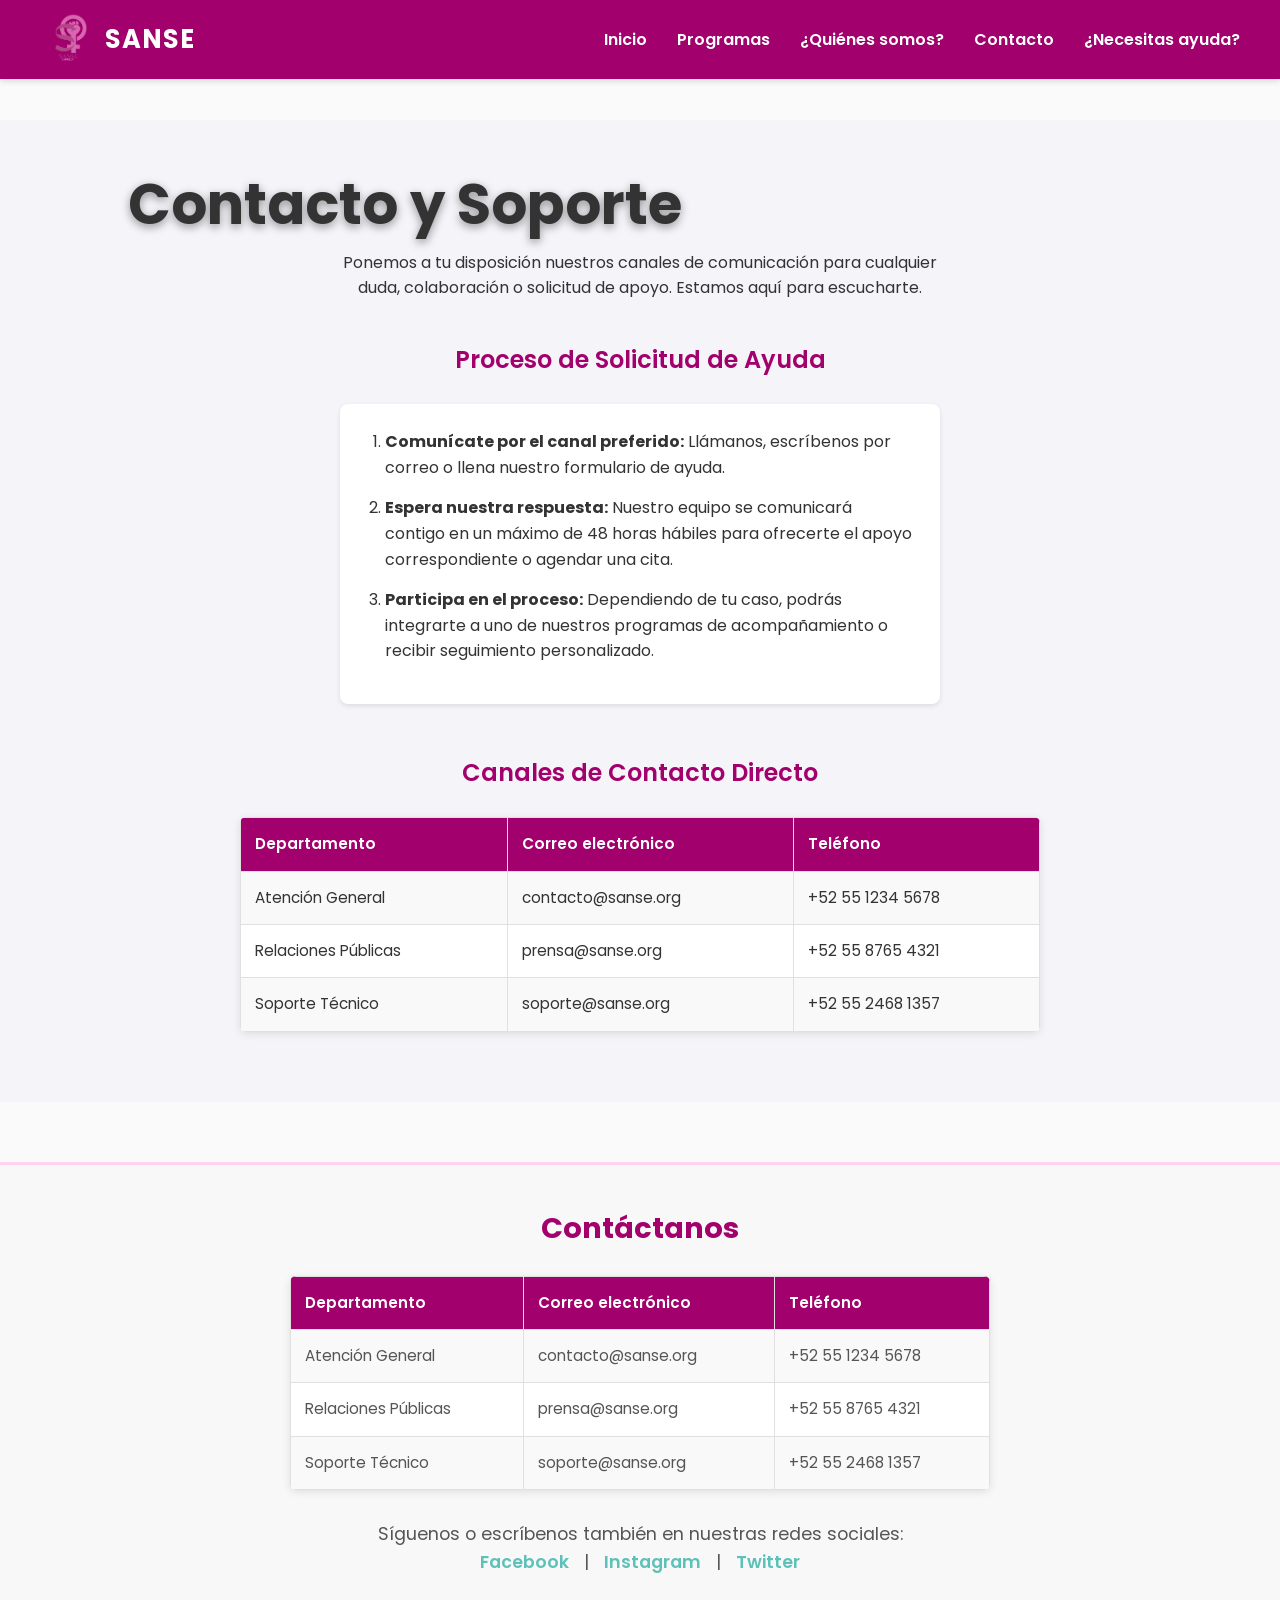
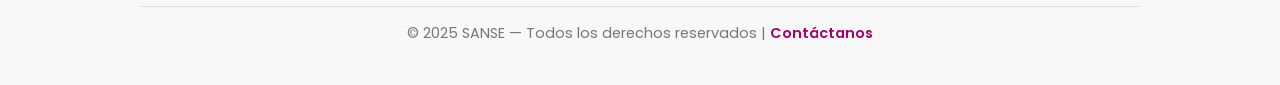
<file: contacto.html>
<!DOCTYPE html>
<html lang="es">

<head>
    <meta charset="UTF-8">
    <meta name="viewport" content="width=device-width, initial-scale=1.0">
    <title>SANSE - Contacto</title>
    <link rel="stylesheet" href="style.css">
</head>

<body>
    <header>
        <div class="logo">
            <img src="logos.png" alt="Logo SANSE">
            <h2>SANSE</h2>
        </div>

        <nav>
            <ul>
                <li><a href="index.html">Inicio</a></li>
                <li><a href="programas.html">Programas</a></li>
                <li><a href="Quienessomos.html">¿Quiénes somos?</a></li>
                <li><a href="contacto.html">Contacto</a></li>
                <li><a href="cuestionario_de_ayuda.html">¿Necesitas ayuda?</a></li>
            </ul>
        </nav>
    </header>

    <main>
        <h1>Contacto y Soporte</h1>
        <p style="text-align:center; max-width: 600px; margin: 0 auto 40px;">Ponemos a tu disposición nuestros canales de comunicación para cualquier duda, colaboración o solicitud de apoyo. Estamos aquí para escucharte.</p>

        <div class="contact-methods">
            <h2 style="color:#a2006c; text-align:center; margin-bottom: 25px;">Proceso de Solicitud de Ayuda</h2>
            <div class="proceso" style="max-width: 600px; margin: 0 auto 50px; background-color: #fff; padding: 25px; border-radius: 8px; box-shadow: 0 2px 5px rgba(0,0,0,0.1);">
                <ol style="padding-left: 20px;">
                    <li style="margin-bottom: 15px;"><strong>Comunícate por el canal preferido:</strong> Llámanos, escríbenos por correo o llena nuestro formulario de ayuda.</li>
                    <li style="margin-bottom: 15px;"><strong>Espera nuestra respuesta:</strong> Nuestro equipo se comunicará contigo en un máximo de 48 horas hábiles para ofrecerte el apoyo correspondiente o agendar una cita.</li>
                    <li style="margin-bottom: 15px;"><strong>Participa en el proceso:</strong> Dependiendo de tu caso, podrás integrarte a uno de nuestros programas de acompañamiento o recibir seguimiento personalizado.</li>
                </ol>
            </div>


            <h2 style="color:#a2006c; text-align:center; margin-top:40px; margin-bottom: 25px;">Canales de Contacto Directo</h2>
            <table class="contact-table" style="max-width: 800px; margin-bottom: 30px;">
                <tr>
                    <th>Departamento</th>
                    <th>Correo electrónico</th>
                    <th>Teléfono</th>
                </tr>
                <tr>
                    <td>Atención General</td>
                    <td>contacto@sanse.org</td>
                    <td>+52 55 1234 5678</td>
                </tr>
                <tr>
                    <td>Relaciones Públicas</td>
                    <td>prensa@sanse.org</td>
                    <td>+52 55 8765 4321</td>
                </tr>
                <tr>
                    <td>Soporte Técnico</td>
                    <td>soporte@sanse.org</td>
                    <td>+52 55 2468 1357</td>
                </tr>
            </table>
        </div>
    </main>

    <footer>
        <div class="footer-content">
            <h3>Contáctanos</h3>
            <table class="contact-table">
                <tr>
                    <th>Departamento</th>
                    <th>Correo electrónico</th>
                    <th>Teléfono</th>
                </tr>
                <tr>
                    <td>Atención General</td>
                    <td>contacto@sanse.org</td>
                    <td>+52 55 1234 5678</td>
                </tr>
                <tr>
                    <td>Relaciones Públicas</td>
                    <td>prensa@sanse.org</td>
                    <td>+52 55 8765 4321</td>
                </tr>
                <tr>
                    <td>Soporte Técnico</td>
                    <td>soporte@sanse.org</td>
                    <td>+52 55 2468 1357</td>
                </tr>
            </table>

            <div class="social-links">
                <p>Síguenos o escríbenos también en nuestras redes sociales:</p>
                <a href="https://www.facebook.com" target="_blank">Facebook</a> |
                <a href="https://www.instagram.com/sanse_oficial?igsh=MTE3MDU2OTYweDBpdQ==" target="_blank">Instagram</a> |
                <a href="https://twitter.com" target="_blank">Twitter</a>
            </div>

            <p class="legal">
                © 2025 SANSE — Todos los derechos reservados | <a href="contacto.html">Contáctanos</a>
            </p>
        </div>
    </footer>
</body>

</html>
</file>
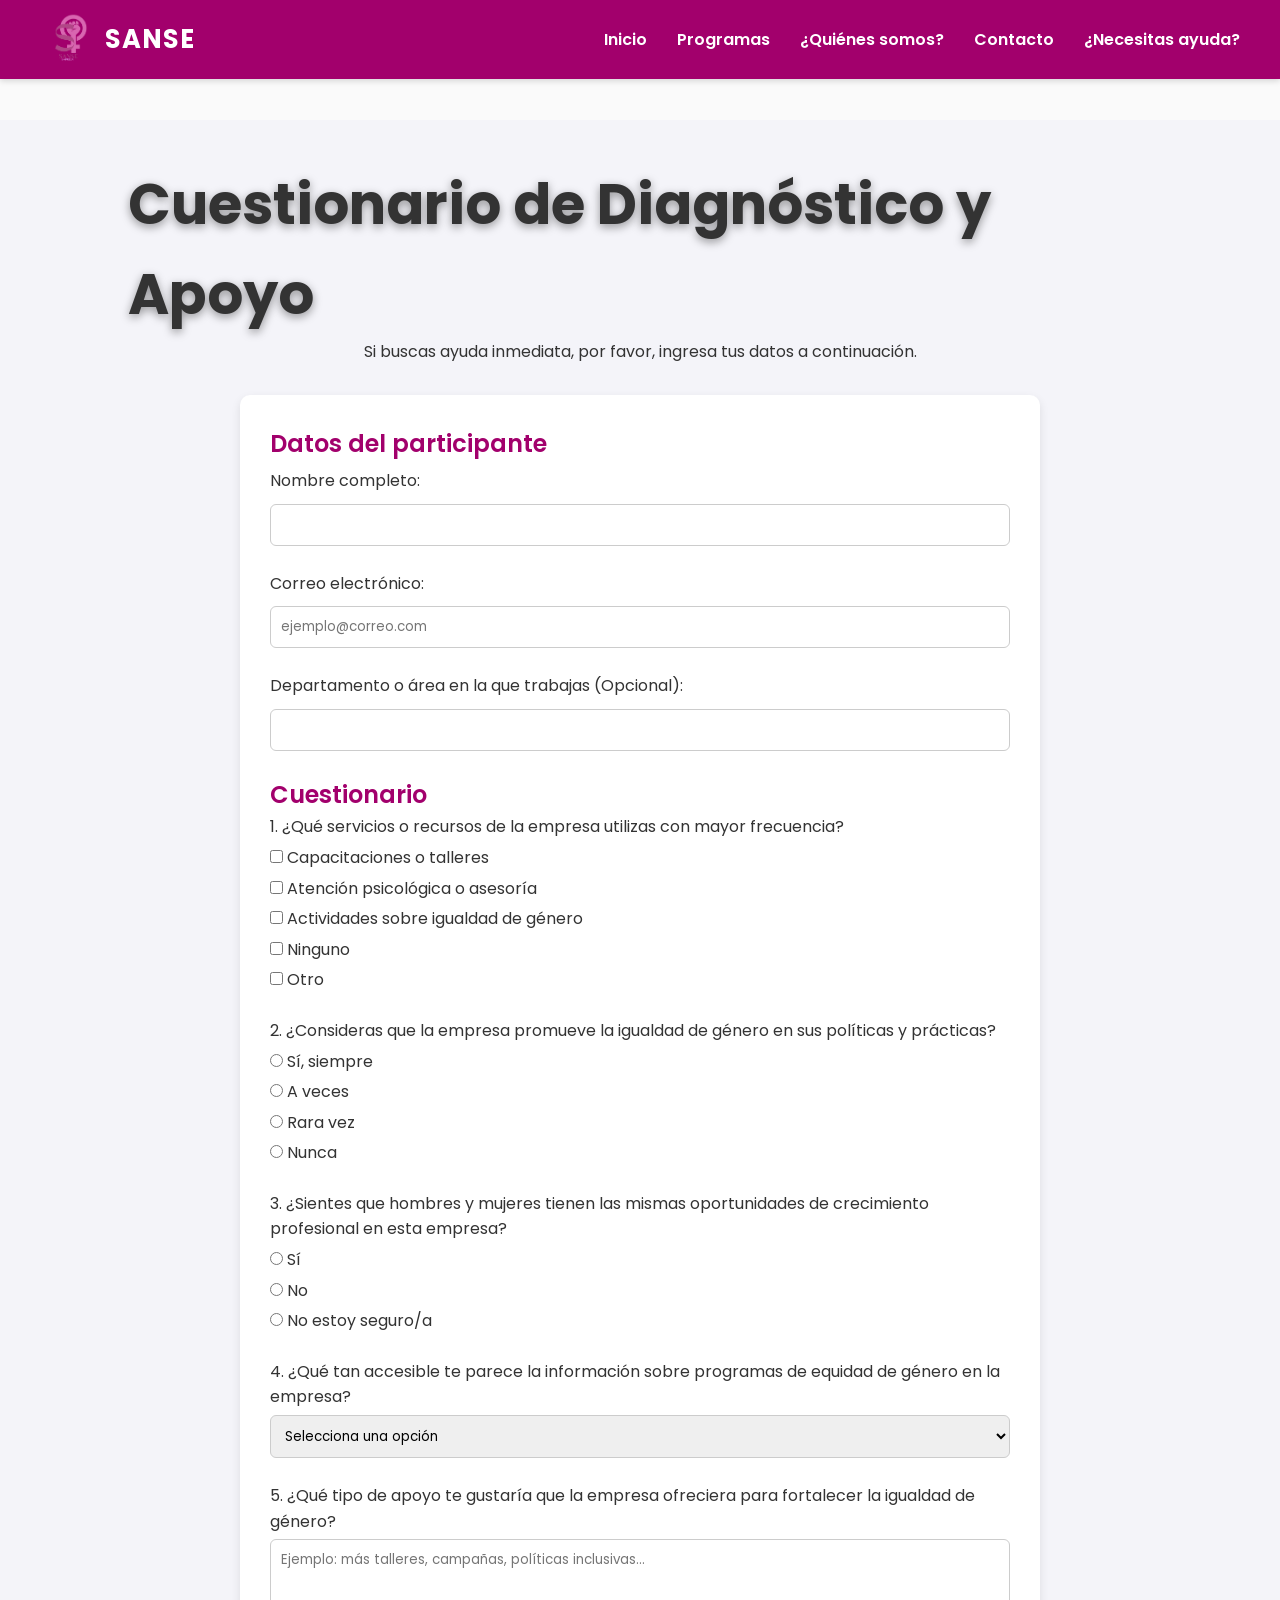
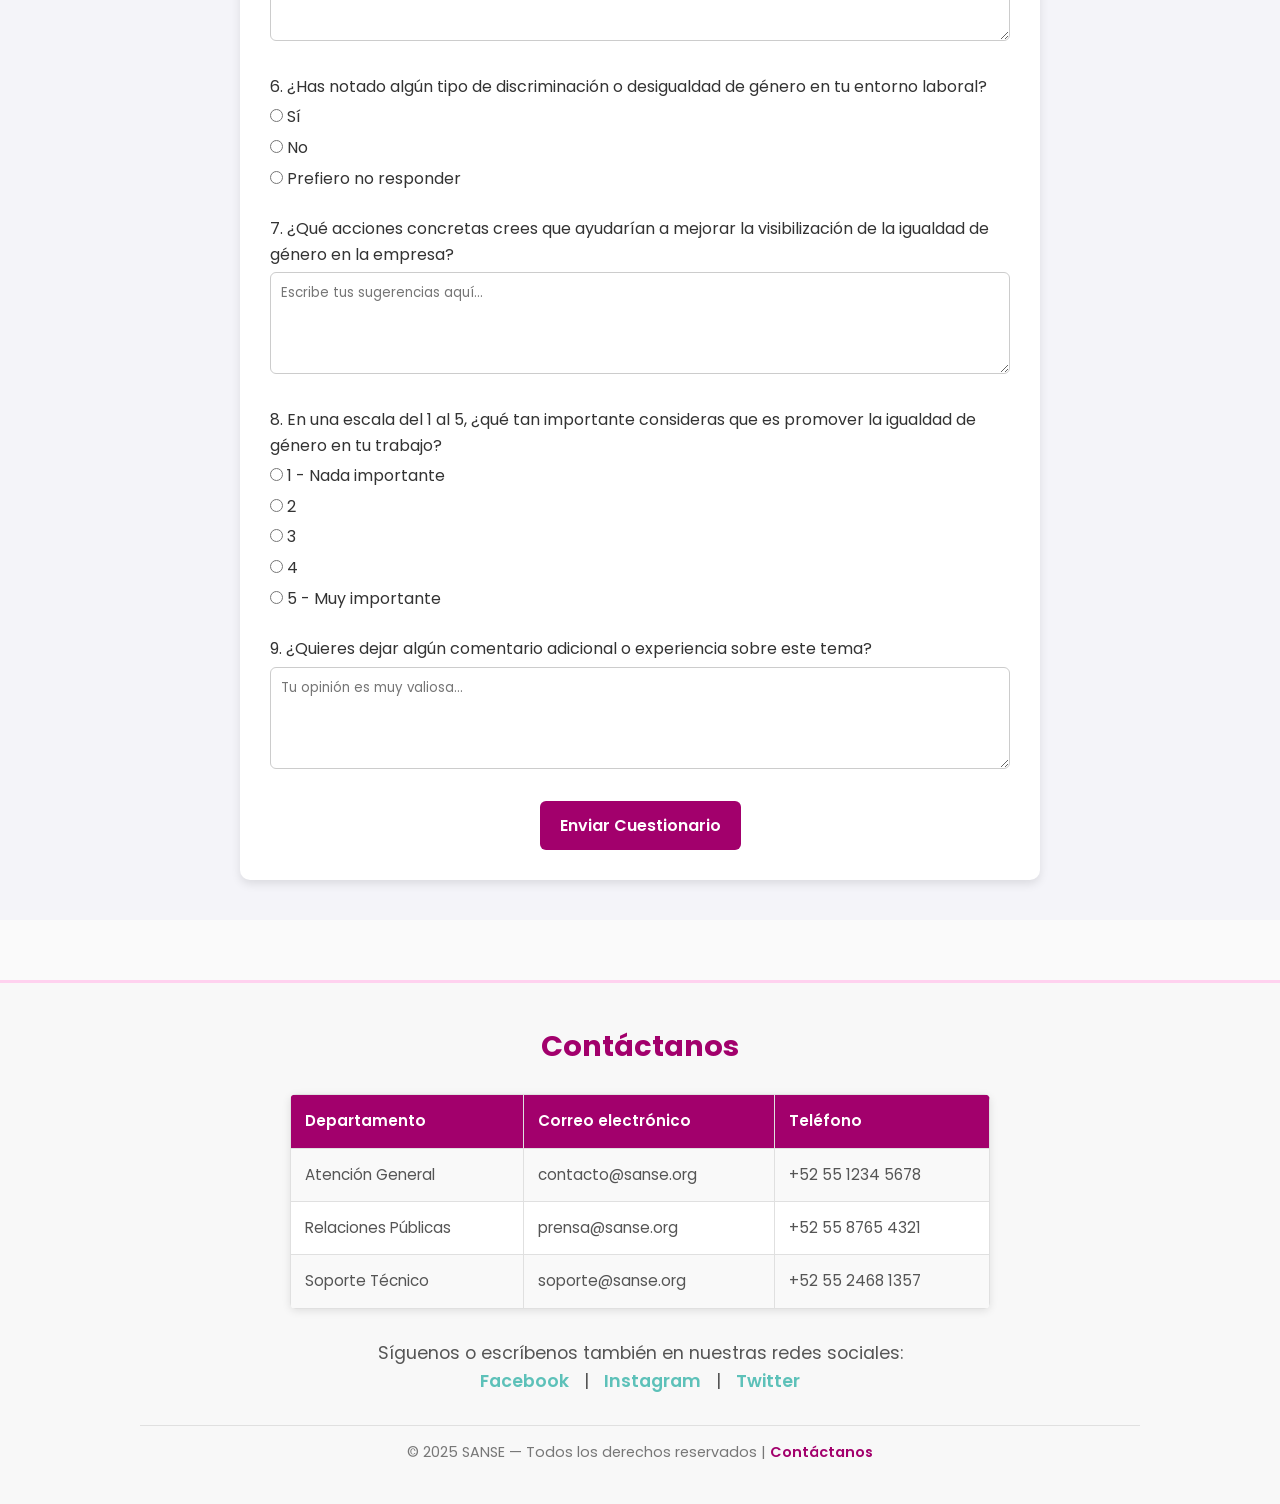
<file: cuestionario_de_ayuda.html>
<!DOCTYPE html>
<html lang="es">

<head>
    <meta charset="UTF-8">
    <meta name="viewport" content="width=device-width, initial-scale=1.0">
    <title>SANSE - Cuestionario/Ayuda</title>
    <link rel="stylesheet" href="style.css">
</head>

<body>
    <header>
        <div class="logo">
            <img src="logos.png" alt="Logo SANSE">
            <h2>SANSE</h2>
        </div>

        <nav>
            <ul>
                <li><a href="index.html">Inicio</a></li>
                <li><a href="programas.html">Programas</a></li>
                <li><a href="Quienessomos.html">¿Quiénes somos?</a></li>
                <li><a href="contacto.html">Contacto</a></li>
                <li><a href="cuestionario_de_ayuda.html">¿Necesitas ayuda?</a></li>
            </ul>
        </nav>
    </header>

    <main>
        <h1>Cuestionario de Diagnóstico y Apoyo</h1>
        <p style="text-align:center; margin-bottom:30px;">Si buscas ayuda inmediata, por favor, ingresa tus datos a continuación.</p>

        <form id="cuestionario" action="https://script.google.com/a/macros/plantelazteca.edu.mx/s/AKfycbyPzMc8VeZOD2BtMThOWKb_WY7a-u0kMVfzgliu-SGUg7gNeloGrZ2du7ec5qk770W6/exec" method="POST">
            <h2>Datos del participante</h2>

            <div class="pregunta">
                <label for="nombre">Nombre completo:</label>
                <input type="text" id="nombre" name="Nombre" required>
            </div>

            <div class="pregunta">
                <label for="correo">Correo electrónico:</label>
                <input type="email" id="correo" name="Correo" placeholder="ejemplo@correo.com" required>
            </div>

            <div class="pregunta">
                <label for="departamento">Departamento o área en la que trabajas (Opcional):</label>
                <input type="text" id="departamento" name="Departamento">
            </div>

            <h2>Cuestionario</h2>

            <div class="pregunta">
                <p>1. ¿Qué servicios o recursos de la empresa utilizas con mayor frecuencia?</p>
                <label><input type="checkbox" name="Servicios" value="Capacitaciones"> Capacitaciones o talleres</label>
                <label><input type="checkbox" name="Servicios" value="Atencion_Psicologica"> Atención psicológica o asesoría</label>
                <label><input type="checkbox" name="Servicios" value="Actividades_Igualdad"> Actividades sobre igualdad de género</label>
                <label><input type="checkbox" name="Servicios" value="Ninguno"> Ninguno</label>
                <label><input type="checkbox" name="Servicios" value="Otro"> Otro</label>
            </div>

            <div class="pregunta">
                <p>2. ¿Consideras que la empresa promueve la igualdad de género en sus políticas y prácticas?</p>
                <label><input type="radio" name="Promueve_Igualdad" value="Sí, siempre"> Sí, siempre</label>
                <label><input type="radio" name="Promueve_Igualdad" value="A veces"> A veces</label>
                <label><input type="radio" name="Promueve_Igualdad" value="Rara vez"> Rara vez</label>
                <label><input type="radio" name="Promueve_Igualdad" value="Nunca"> Nunca</label>
            </div>

            <div class="pregunta">
                <p>3. ¿Sientes que hombres y mujeres tienen las mismas oportunidades de crecimiento profesional en esta empresa?</p>
                <label><input type="radio" name="Oportunidades" value="Si"> Sí</label>
                <label><input type="radio" name="Oportunidades" value="No"> No</label>
                <label><input type="radio" name="Oportunidades" value="No sabe"> No estoy seguro/a</label>
            </div>

            <div class="pregunta">
                <p>4. ¿Qué tan accesible te parece la información sobre programas de equidad de género en la empresa?</p>
                <select name="Accesibilidad" required>
                    <option value="">Selecciona una opción</option>
                    <option value="Muy accesible">Muy accesible</option>
                    <option value="Algo accesible">Algo accesible</option>
                    <option value="Poco accesible">Poco accesible</option>
                    <option value="Nada accesible">Nada accesible</option>
                </select>
            </div>

            <div class="pregunta">
                <p>5. ¿Qué tipo de apoyo te gustaría que la empresa ofreciera para fortalecer la igualdad de género?</p>
                <textarea name="Apoyo_Deseado" rows="4" placeholder="Ejemplo: más talleres, campañas, políticas inclusivas..."></textarea>
            </div>

            <div class="pregunta">
                <p>6. ¿Has notado algún tipo de discriminación o desigualdad de género en tu entorno laboral?</p>
                <label><input type="radio" name="Discriminacion" value="Si"> Sí</label>
                <label><input type="radio" name="Discriminacion" value="No"> No</label>
                <label><input type="radio" name="Discriminacion" value="Prefiero no responder"> Prefiero no responder</label>
            </div>

            <div class="pregunta">
                <p>7. ¿Qué acciones concretas crees que ayudarían a mejorar la visibilización de la igualdad de género en la empresa?</p>
                <textarea name="Acciones" rows="4" placeholder="Escribe tus sugerencias aquí..."></textarea>
            </div>

            <div class="pregunta">
                <p>8. En una escala del 1 al 5, ¿qué tan importante consideras que es promover la igualdad de género en tu trabajo?</p>
                <label><input type="radio" name="Importancia" value="1"> 1 - Nada importante</label>
                <label><input type="radio" name="Importancia" value="2"> 2</label>
                <label><input type="radio" name="Importancia" value="3"> 3</label>
                <label><input type="radio" name="Importancia" value="4"> 4</label>
                <label><input type="radio" name="Importancia" value="5"> 5 - Muy importante</label>
            </div>

            <div class="pregunta">
                <p>9. ¿Quieres dejar algún comentario adicional o experiencia sobre este tema?</p>
                <textarea name="Comentarios_Finales" rows="4" placeholder="Tu opinión es muy valiosa..."></textarea>
            </div>

            <button type="submit">Enviar Cuestionario</button>
        </form>
    </main>

    <footer>
        <div class="footer-content">
            <h3>Contáctanos</h3>
            <table class="contact-table">
                <tr>
                    <th>Departamento</th>
                    <th>Correo electrónico</th>
                    <th>Teléfono</th>
                </tr>
                <tr>
                    <td>Atención General</td>
                    <td>contacto@sanse.org</td>
                    <td>+52 55 1234 5678</td>
                </tr>
                <tr>
                    <td>Relaciones Públicas</td>
                    <td>prensa@sanse.org</td>
                    <td>+52 55 8765 4321</td>
                </tr>
                <tr>
                    <td>Soporte Técnico</td>
                    <td>soporte@sanse.org</td>
                    <td>+52 55 2468 1357</td>
                </tr>
            </table>

            <div class="social-links">
                <p>Síguenos o escríbenos también en nuestras redes sociales:</p>
                <a href="https://www.facebook.com" target="_blank">Facebook</a> |
                <a href="https://www.instagram.com/sanse_oficial?igsh=MTE3MDU2OTYweDBpdQ==" target="_blank">Instagram</a> |
                <a href="https://twitter.com" target="_blank">Twitter</a>
            </div>

            <p class="legal">
                © 2025 SANSE — Todos los derechos reservados | <a href="contacto.html">Contáctanos</a>
            </p>
        </div>
    </footer>
</body>

</html>
</file>
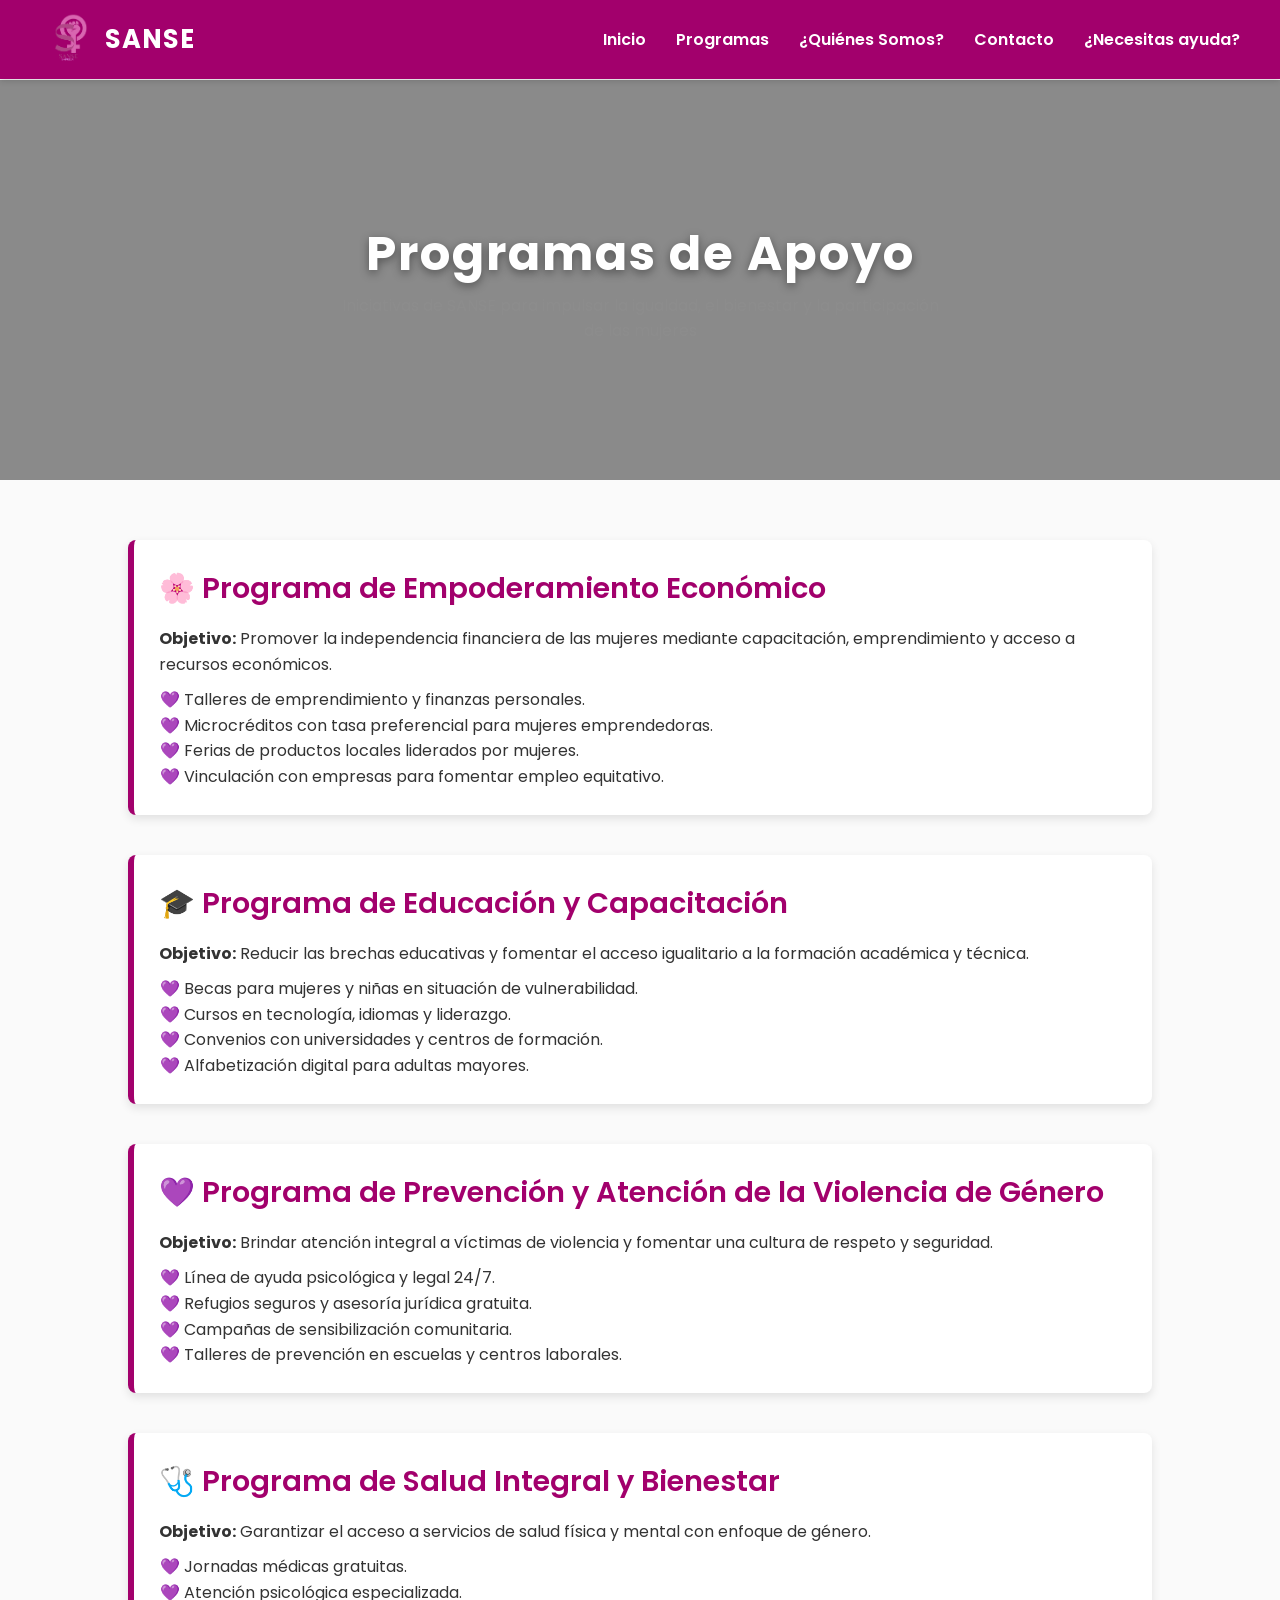
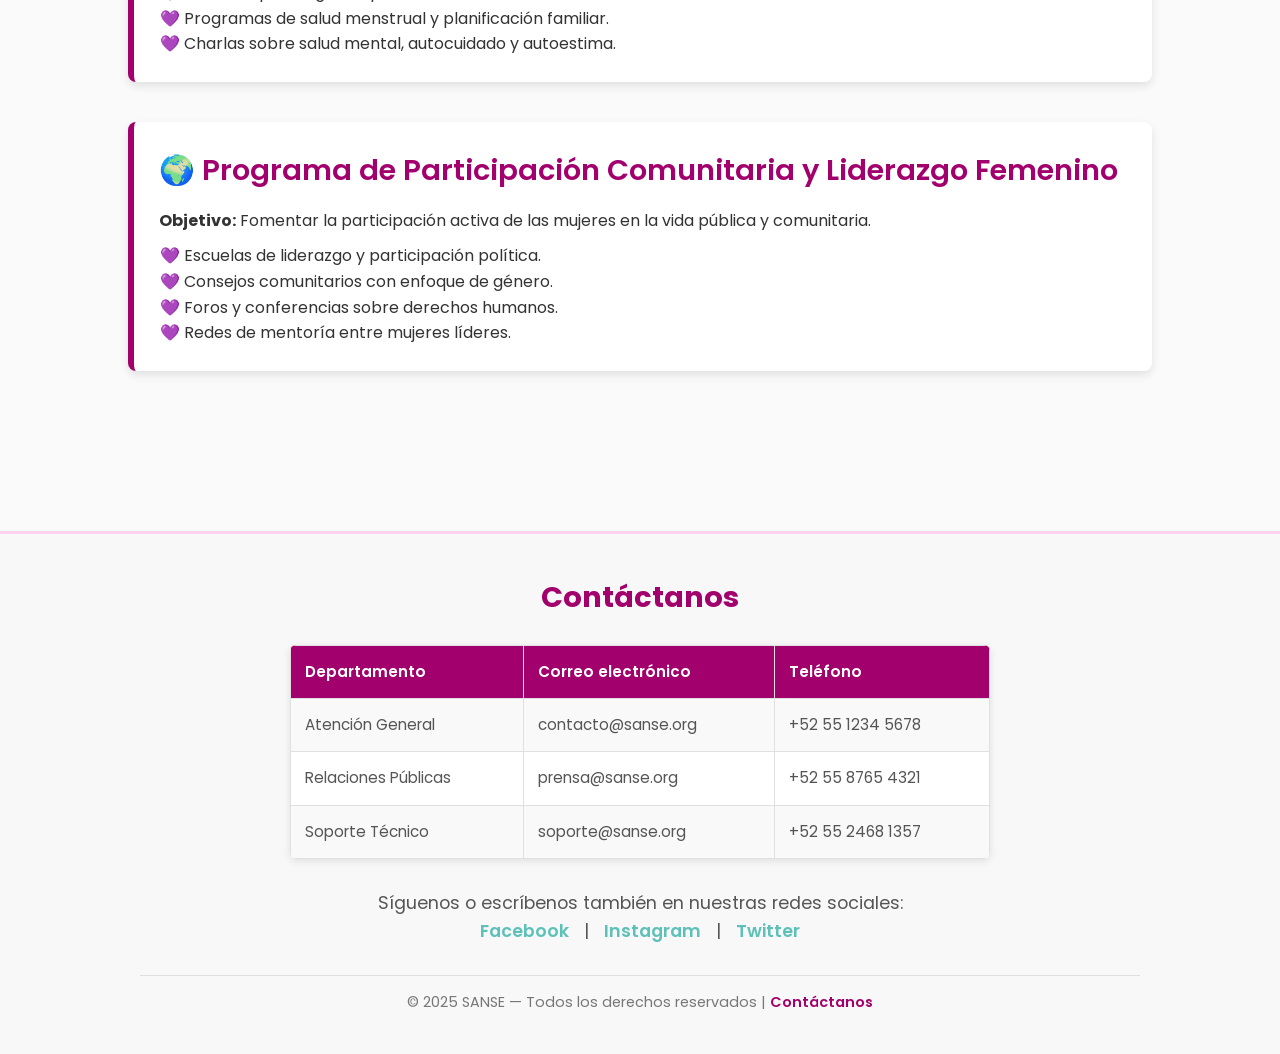
<file: programas.html>
<!DOCTYPE html>
<html lang="es">

<head>
    <meta charset="UTF-8">
    <meta name="viewport" content="width=device-width, initial-scale=1.0">
    <title>Programas de Apoyo - SANSE</title>
    <link rel="stylesheet" href="style.css">
</head>

<body>
    <header>
        <div class="logo">
            <img src="logos.png" alt="Logo SANSE">
            <h2>SANSE</h2>
        </div>

        <nav>
            <ul>
                <li><a href="index.html">Inicio</a></li>
                <li><a href="programas.html">Programas</a></li>
                <li><a href="Quienessomos.html">¿Quiénes Somos?</a></li>
                <li><a href="contacto.html">Contacto</a></li>
                <li><a href="cuestionario_de_ayuda.html">¿Necesitas ayuda?</a></li>
            </ul>
        </nav>
    </header>

    <div class="banner-other" style="background-image: url('https://img.freepik.com/foto-gratis/grupo-mujeres-diversas-felices-dando-alto-cinco-al-aire-libre_23-2147896480.jpg');">
        <div class="overlay"></div>
        <div class="banner-text">
            <h1>Programas de Apoyo</h1>
            <p>Iniciativas de SANSE para impulsar la igualdad, el bienestar y la participación de las mujeres</p>
        </div>
    </div>

    <div class="container">
        <div class="programa">
            <h2>🌸 Programa de Empoderamiento Económico</h2>
            <p><strong>Objetivo:</strong> Promover la independencia financiera de las mujeres mediante capacitación, emprendimiento y acceso a recursos económicos.</p>
            <ul>
                <li>Talleres de emprendimiento y finanzas personales.</li>
                <li>Microcréditos con tasa preferencial para mujeres emprendedoras.</li>
                <li>Ferias de productos locales liderados por mujeres.</li>
                <li>Vinculación con empresas para fomentar empleo equitativo.</li>
            </ul>
        </div>

        <div class="programa">
            <h2>🎓 Programa de Educación y Capacitación</h2>
            <p><strong>Objetivo:</strong> Reducir las brechas educativas y fomentar el acceso igualitario a la formación académica y técnica.</p>
            <ul>
                <li>Becas para mujeres y niñas en situación de vulnerabilidad.</li>
                <li>Cursos en tecnología, idiomas y liderazgo.</li>
                <li>Convenios con universidades y centros de formación.</li>
                <li>Alfabetización digital para adultas mayores.</li>
            </ul>
        </div>

        <div class="programa">
            <h2>💜 Programa de Prevención y Atención de la Violencia de Género</h2>
            <p><strong>Objetivo:</strong> Brindar atención integral a víctimas de violencia y fomentar una cultura de respeto y seguridad.</p>
            <ul>
                <li>Línea de ayuda psicológica y legal 24/7.</li>
                <li>Refugios seguros y asesoría jurídica gratuita.</li>
                <li>Campañas de sensibilización comunitaria.</li>
                <li>Talleres de prevención en escuelas y centros laborales.</li>
            </ul>
        </div>

        <div class="programa">
            <h2>🩺 Programa de Salud Integral y Bienestar</h2>
            <p><strong>Objetivo:</strong> Garantizar el acceso a servicios de salud física y mental con enfoque de género.</p>
            <ul>
                <li>Jornadas médicas gratuitas.</li>
                <li>Atención psicológica especializada.</li>
                <li>Programas de salud menstrual y planificación familiar.</li>
                <li>Charlas sobre salud mental, autocuidado y autoestima.</li>
            </ul>
        </div>

        <div class="programa">
            <h2>🌍 Programa de Participación Comunitaria y Liderazgo Femenino</h2>
            <p><strong>Objetivo:</strong> Fomentar la participación activa de las mujeres en la vida pública y comunitaria.</p>
            <ul>
                <li>Escuelas de liderazgo y participación política.</li>
                <li>Consejos comunitarios con enfoque de género.</li>
                <li>Foros y conferencias sobre derechos humanos.</li>
                <li>Redes de mentoría entre mujeres líderes.</li>
            </ul>
        </div>
    </div>

    <footer>
        <div class="footer-content">
            <h3>Contáctanos</h3>
            <table class="contact-table">
                <tr>
                    <th>Departamento</th>
                    <th>Correo electrónico</th>
                    <th>Teléfono</th>
                </tr>
                <tr>
                    <td>Atención General</td>
                    <td>contacto@sanse.org</td>
                    <td>+52 55 1234 5678</td>
                </tr>
                <tr>
                    <td>Relaciones Públicas</td>
                    <td>prensa@sanse.org</td>
                    <td>+52 55 8765 4321</td>
                </tr>
                <tr>
                    <td>Soporte Técnico</td>
                    <td>soporte@sanse.org</td>
                    <td>+52 55 2468 1357</td>
                </tr>
            </table>

            <div class="social-links">
                <p>Síguenos o escríbenos también en nuestras redes sociales:</p>
                <a href="https://www.facebook.com" target="_blank">Facebook</a> |
                <a href="https://www.instagram.com/sanse_oficial?igsh=MTE3MDU2OTYweDBpdQ==" target="_blank">Instagram</a> |
                <a href="https://twitter.com" target="_blank">Twitter</a>
            </div>

            <p class="legal">
                © 2025 SANSE — Todos los derechos reservados | <a href="contacto.html">Contáctanos</a>
            </p>
        </div>
    </footer>
</body>

</html>
</file>
<file: style.css>
/* ------------------ IMPORTACIÓN DE FUENTE CONSISTENTE ------------------ */
@import url('https://fonts.googleapis.com/css2?family=Poppins:wght@300;400;600;700&display=swap');

/* ------------------ RESET Y BASE ------------------ */
* {
    margin: 0;
    padding: 0;
    box-sizing: border-box;
    /* Aplicamos la fuente Poppins a todo el sitio */
    font-family: 'Poppins', sans-serif;
}

body {
    background-color: #fafafa;
    color: #333;
    line-height: 1.6;
    overflow-x: hidden;
}

/* ------------------ HEADER ------------------ */
header {
    width: 100%;
    background-color: #a2006c;
    display: flex;
    justify-content: space-between;
    align-items: center;
    padding: 12px 40px;
    box-shadow: 0 2px 6px rgba(0, 0, 0, 0.15);
    position: fixed;
    top: 0;
    left: 0;
    z-index: 100;
    transition: 0.3s;
}

.logo {
    display: flex;
    align-items: center;
    gap: 10px;
}

.logo img {
    height: 55px;
    transition: transform 0.3s;
}

.logo img:hover {
    transform: scale(1.1);
}

.logo h2 {
    color: white;
    font-size: 1.6em;
    font-weight: 700;
    letter-spacing: 1px;
}

/* NAV - Estilo unificado de Index.html */
nav ul {
    list-style: none;
    display: flex;
    gap: 30px;
}

nav a {
    text-decoration: none;
    color: white;
    font-weight: 600;
    position: relative;
    transition: 0.3s;
}

/* Efecto de línea inferior animada para la navegación (más moderno y consistente) */
nav a::after {
    content: "";
    width: 0%;
    height: 3px;
    background: #5dc1b9;
    position: absolute;
    left: 0;
    bottom: -5px;
    transition: 0.3s;
}

nav a:hover::after {
    width: 100%;
}

/* ------------------ ESTILOS REUTILIZABLES ------------------ */
h1 {
    font-size: 3.5em;
    font-weight: 700;
    text-shadow: 0 3px 10px rgba(0, 0, 0, 0.4);
}

h2 {
    color: #a2006c;
    font-weight: 600;
}

/* ------------------ BANNER (Index.html) ------------------ */
.banner-index {
    height: 450px;
    width: 100%;
    background-image: url('https://www.gaceta.unam.mx/wp-content/uploads/2021/12/211209-aca7-des-f1-mujeres-lideres.jpg');
    background-size: cover;
    background-position: center;
    background-attachment: fixed;
    position: relative;
    margin-top: 80px;
    display: flex;
    justify-content: center;
    align-items: center;
    text-align: center;
    overflow: hidden;
}

.banner-index::before {
    content: "";
    position: absolute;
    inset: 0;
    background-color: rgba(165, 0, 124, 0.25);
    backdrop-filter: blur(2px);
}

.banner-text {
    position: relative;
    color: white;
    animation: fadeUp 1.8s ease-out;
    max-width: 650px;
    padding: 20px;
}

.banner-text h1 {
    /* Mantener el glow para el Index */
    animation: glow 3s infinite alternate ease-in-out;
}

/* BANNER (Quienes Somos, Programas, Contacto, Cuestionario) */
.banner-other {
    position: relative;
    width: 100%;
    height: 400px;
    background-size: cover;
    background-position: center;
    display: flex;
    justify-content: center;
    align-items: center;
    color: white;
    text-align: center;
    margin-top: 80px;
}

.overlay {
    position: absolute;
    top: 0;
    left: 0;
    width: 100%;
    height: 100%;
    background-color: rgba(0, 0, 0, 0.45);
    z-index: 1;
}

.banner-other h1 {
    position: relative;
    z-index: 2;
    font-size: 3em;
    font-weight: 700;
    letter-spacing: 2px;
}

/* ANIMACIONES DEL BANNER */
@keyframes fadeUp {
    from {
        opacity: 0;
        transform: translateY(40px);
    }
    to {
        opacity: 1;
        transform: translateY(0);
    }
}

@keyframes glow {
    0% {
        text-shadow: 0 0 10px #fff;
    }
    100% {
        text-shadow: 0 0 25px #ff9fde;
    }
}

/* ------------------ SEPARADOR DECORATIVO ------------------ */
.separator {
    width: 100%;
    height: 80px;
    background: linear-gradient(to bottom, #ffffff 0%, #ffe1f3 100%);
    clip-path: polygon(0 0, 100% 0, 100% 70%, 0 100%);
}

/* ------------------ SECCIONES: TARJETAS (Index) ------------------ */
.sections {
    padding: 60px 10%;
    display: flex;
    justify-content: center;
    gap: 40px;
    flex-wrap: wrap;
}

.section-card {
    width: 380px;
    background-color: white;
    border-radius: 12px;
    overflow: hidden;
    box-shadow: 0 5px 15px rgba(0, 0, 0, 0.12);
    transition: 0.4s;
    position: relative;
    text-align: center;
}

.section-card:hover {
    transform: scale(1.04);
    box-shadow: 0 10px 25px rgba(0, 0, 0, 0.2);
}

.section-card img {
    width: 100%;
    height: 220px;
    object-fit: cover;
    transition: 0.4s;
}

.section-card:hover img {
    transform: scale(1.08);
    filter: brightness(0.85);
}

.section-card h3 {
    color: #a2006c;
    font-size: 1.6em;
    margin: 20px 0 10px;
}

.section-card p {
    padding: 0 20px 20px;
    color: #555;
    font-size: 1em;
}

.section-card a {
    display: inline-block;
    margin-bottom: 25px;
    text-decoration: none;
    background: linear-gradient(90deg, #be5dc1, #ff7cd4);
    padding: 10px 25px;
    color: white;
    border-radius: 5px;
    font-weight: 600;
    transition: 0.3s;
}

.section-card a:hover {
    box-shadow: 0 0 15px #ff9fe7;
    transform: scale(1.07);
}

/* ------------------ SECCIONES: QUIÉNES SOMOS ------------------ */
.section-info {
    display: flex;
    flex-wrap: wrap;
    align-items: center;
    justify-content: center;
    padding: 80px 10%;
    gap: 50px;
}

.text-content {
    flex: 1.2;
    min-width: 320px;
}

.text-content h2 {
    font-size: 2em;
    margin-bottom: 20px;
    position: relative;
}

.text-content h2::after {
    content: '';
    width: 60px;
    height: 4px;
    background: #5dc1b9;
    position: absolute;
    bottom: -8px;
    left: 0;
    border-radius: 2px;
}

.text-content p {
    margin-bottom: 18px;
    text-align: justify;
    font-weight: 300;
}

.text-content strong {
    color: #a2006c;
    font-weight: 600;
}

.image-content {
    flex: 1;
    min-width: 280px;
    text-align: center;
}

.image-content img {
    width: 100%;
    max-width: 420px;
    border-radius: 8px;
    box-shadow: 0 4px 15px rgba(0, 0, 0, 0.15);
    transition: transform 0.3s ease;
}

.image-content img:hover {
    transform: scale(1.03);
}

/* ------------------ SECCIONES: PROGRAMAS ------------------ */
.container {
    padding: 60px 10%;
}

.programa {
    background-color: #fff;
    border-left: 6px solid #a2006c;
    padding: 25px;
    margin-bottom: 40px;
    border-radius: 8px;
    box-shadow: 0 4px 10px rgba(0, 0, 0, 0.1);
    transition: transform 0.3s;
}

.programa:hover {
    transform: translateY(-5px);
    box-shadow: 0 8px 15px rgba(0, 0, 0, 0.15);
}

.programa h2 {
    margin-bottom: 15px;
    font-size: 1.8em;
}

.programa p {
    margin-bottom: 10px;
}

.programa ul {
    margin-left: 25px;
    list-style-type: '💜 ';
}

/* ------------------ SECCIONES: FORMULARIOS Y CONTACTO ------------------ */
main {
    margin-top: 120px;
    padding: 40px 10%;
    background-color: #f4f4f9;
    min-height: 70vh;
}

form {
    background-color: #fff;
    border-radius: 10px;
    padding: 30px;
    box-shadow: 0 4px 10px rgba(0, 0, 0, 0.1);
    max-width: 800px;
    margin: 0 auto;
}

.pregunta {
    margin-bottom: 25px;
}

label {
    display: block;
    margin: 5px 0;
    color: #333;
    font-weight: 400;
}

input[type="text"],
input[type="email"],
textarea,
select {
    width: 100%;
    padding: 10px;
    border: 1px solid #ccc;
    border-radius: 6px;
    margin-top: 5px;
    font-family: inherit;
}

button[type="submit"] {
    background-color: #a2006c;
    color: white;
    border: none;
    padding: 12px 20px;
    border-radius: 6px;
    cursor: pointer;
    font-size: 16px;
    display: block;
    margin: 20px auto 0;
    transition: 0.3s;
    font-weight: 600;
}

button[type="submit"]:hover {
    background-color: #5dc1b9;
    transform: translateY(-2px);
    box-shadow: 0 4px 10px rgba(0, 0, 0, 0.2);
}

/* ------------------ FOOTER UNIFICADO ------------------ */
footer {
    background-color: #f8f8f8;
    color: #555;
    padding: 40px 10%;
    margin-top: 60px;
    border-top: 3px solid #ffd2ef;
    text-align: center;
}

.footer-content {
    max-width: 1000px;
    margin: 0 auto;
}

footer h3 {
    color: #a2006c;
    margin-bottom: 25px;
    font-size: 1.8em;
    font-weight: 700;
}

footer .legal {
    margin-top: 30px;
    padding-top: 15px;
    border-top: 1px solid #e0e0e0;
    color: #777;
    font-size: 0.9em;
}

footer .legal a {
    color: #a2006c;
    text-decoration: none;
    font-weight: 600;
}

footer .legal a:hover {
    text-decoration: underline;
}

/* Tabla de contacto (unificada) */
.contact-table {
    margin: 0 auto 30px;
    border-collapse: collapse;
    width: 100%;
    max-width: 700px;
    box-shadow: 0 2px 8px rgba(0, 0, 0, 0.1);
    border-radius: 6px;
    overflow: hidden;
}

.contact-table th,
.contact-table td {
    border: 1px solid #e0e0e0;
    padding: 14px;
    text-align: left;
    font-size: 0.95em;
}

.contact-table th {
    background-color: #a2006c;
    color: white;
    font-weight: 600;
}

.contact-table td {
    background-color: #fff;
}

.contact-table tr:nth-child(even) td {
    background-color: #f9f9f9;
}

/* Redes Sociales */
.social-links {
    margin-top: 20px;
    font-size: 1.1em;
}

.social-links a {
    color: #5dc1b9;
    text-decoration: none;
    font-weight: 600;
    margin: 0 10px;
    transition: color 0.3s;
}

.social-links a:hover {
    color: #a2006c;
}

/* ------------------ RESPONSIVO ------------------ */
@media (max-width: 900px) { 
    header {
        padding: 10px 20px;
    }
    
    .logo h2 {
        font-size: 1.4em;
    }

    nav {
        margin-top: 10px;
        width: 100%;
    }

    nav ul {
        gap: 15px;
        flex-wrap: wrap;
        justify-content: center;
    }

    .banner-index, .banner-other {
        margin-top: 100px;
        height: 350px;
    }

    .sections, .section-info, .container, main {
        padding: 40px 5%;
    }

    .section-info {
        flex-direction: column;
        text-align: center;
    }

    .text-content h2::after {
        left: 50%;
        transform: translateX(-50%);
    }

    .contact-table {
        font-size: 0.85em;
    }

    .contact-table th, .contact-table td {
        padding: 10px;
    }
}
</file>
